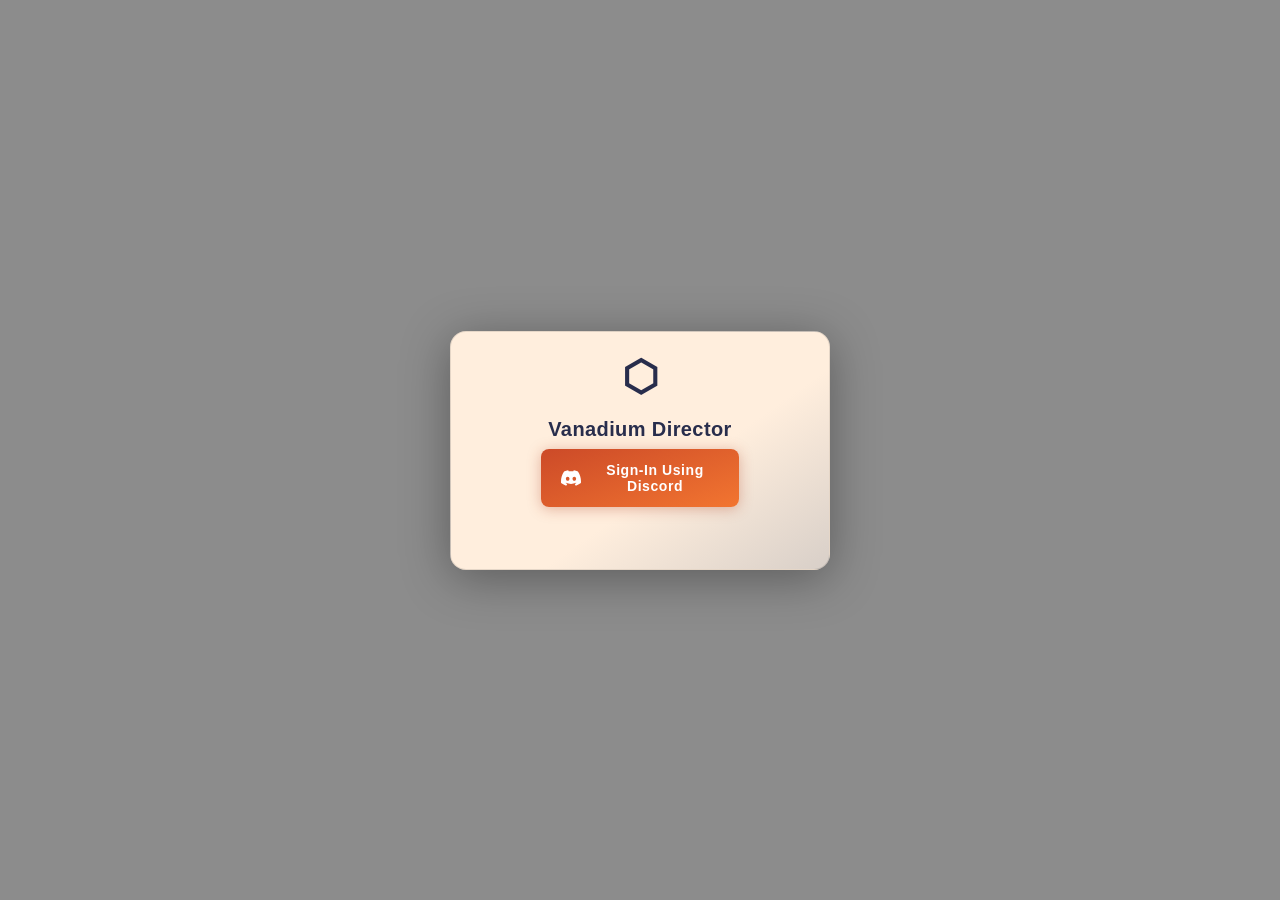
<file: RecNet/Frontend/Director/Authorize.html>
<!DOCTYPE html>
<html lang="en">
<head>
<meta charset="UTF-8">
<meta name="viewport" content="width=device-width, initial-scale=1.0">
<title>Vanadium Director</title>
<link rel="icon" type="image/svg+xml" href="data:image/svg+xml,<svg xmlns='http://www.w3.org/2000/svg' viewBox='0 0 100 100'><defs><linearGradient id='g' x1='0' y1='0' x2='0' y2='1'><stop offset='0%25' stop-color='%237c5cbf'/><stop offset='100%25' stop-color='%235b8dee'/></linearGradient></defs><text y='.9em' font-size='90' fill='url(%23g)'>⬡</text></svg>">
<style>
@import url('https://fonts.cdnfonts.com/css/futura-pt');

*, *::before, *::after { box-sizing: border-box; margin: 0; padding: 0; }

:root {
  --surface: rgba(255,238,215,0.88);
  --surface2: rgba(255,228,200,0.68);
  --border: rgba(0,0,0,0.12);
  --accent: #f26522;
  --accent2: #ff9a00;
  --text: #163573;
  --text-muted: #5a5a6a;
  --danger: #c0392b;
  --success: #27ae60;
  --discord: #5865f2;
  --discord-hover: #4752c4;
  --font: 'Futura PT', Futura, 'Century Gothic', 'Trebuchet MS', sans-serif;
  --radius: 8px;
  --radius-sm: 5px;
}

html, body {
  height: 100%;
  font-family: var(--font);
  font-size: 14px;
  font-weight: 700;
}

body {
  display: flex;
  align-items: center;
  justify-content: center;
  min-height: 100vh;
  background: linear-gradient(rgba(0,0,0,0.45), rgba(0,0,0,0.45)), url('https://i.imgur.com/Z0AXeTL.png') center/cover fixed;
  position: relative;
  overflow: hidden;
}

.auth-box {
  background: linear-gradient(145deg, #ffeedd 0%, #ffeedd 60%, #d8cfc8 100%);
  border: 1px solid rgba(0,0,0,0.1);
  border-radius: 16px;
  padding: 24px 90px;
  text-align: center;
  width: 380px;
  max-width: 92vw;
  box-shadow: 0 8px 48px rgba(0,0,0,0.35);
  position: relative;
  z-index: 1;
}

.logo {
  font-size: 42px;
  color: #282d4c;
  -webkit-text-fill-color: #282d4c;
  display: block;
  margin-bottom: 20px;
  line-height: 1;
}

.auth-box h1 {
  font-size: 20px;
  font-weight: 700;
  color: #282d4c;
  margin-bottom: 8px;
  letter-spacing: 0.02em;
}

.auth-box .subtitle {
  color: #5a5a6a;
  font-size: 13px;
  line-height: 1.6;
  margin-bottom: 36px;
  font-weight: 700;
}

.auth-box .subtitle strong {
  color: #282d4c;
  font-weight: 700;
}

.btn-discord {
  display: inline-flex;
  align-items: center;
  justify-content: center;
  gap: 10px;
  width: 100%;
  background: linear-gradient(160deg, #cc4a28 0%, #f27530 100%);
  border: none;
  border-radius: var(--radius);
  color: #fff;
  font-family: var(--font);
  font-size: 14px;
  font-weight: 700;
  padding: 13px 20px;
  cursor: pointer;
  text-decoration: none;
  transition: opacity 0.18s, transform 0.12s, box-shadow 0.18s;
  letter-spacing: 0.04em;
  box-shadow: 0 2px 14px rgba(176,62,34,0.35);
}

.btn-discord:hover {
  opacity: 0.88;
  transform: translateY(-1px);
  box-shadow: 0 4px 22px rgba(176,62,34,0.45);
}

.btn-discord:active { transform: translateY(0); }

.discord-icon {
  width: 20px;
  height: 20px;
  flex-shrink: 0;
}

.divider {
  display: flex;
  align-items: center;
  gap: 12px;
  margin: 24px 0;
  color: rgba(255,255,255,0.4);
  font-size: 11px;
  text-transform: uppercase;
  letter-spacing: 0.08em;
}

.divider::before, .divider::after {
  content: '';
  flex: 1;
  height: 1px;
  background: rgba(255,255,255,0.15);
}

.requirements {
  background: rgba(0,0,0,0.18);
  border: 1px solid rgba(255,255,255,0.12);
  border-radius: var(--radius);
  padding: 14px 16px;
  text-align: left;
}

.requirements .req-title {
  color: rgba(255,255,255,0.55);
  font-size: 11px;
  font-weight: 700;
  text-transform: uppercase;
  letter-spacing: 0.07em;
  margin-bottom: 8px;
}

.requirements ul {
  list-style: none;
  display: flex;
  flex-direction: column;
  gap: 5px;
}

.requirements ul li {
  color: rgba(255,255,255,0.7);
  font-size: 12px;
  display: flex;
  align-items: center;
  gap: 7px;
}

.requirements ul li::before {
  content: '';
  width: 5px;
  height: 5px;
  border-radius: 50%;
  background: var(--accent);
  flex-shrink: 0;
}

#status-msg {
  margin-top: 18px;
  min-height: 20px;
  font-size: 12px;
  color: #5a5a6a;
  transition: color 0.2s;
}

#status-msg.err { color: #e74c3c; }
#status-msg.ok { color: #4cd98a; }
#status-msg.loading { color: var(--accent2); }

.footer-note {
  margin-top: 28px;
  color: rgba(255,255,255,0.3);
  font-size: 11px;
}

@keyframes pulse {
  0%, 100% { opacity: 1; }
  50% { opacity: 0.4; }
}
.loading-dot {
  display: inline-block;
  animation: pulse 1.2s ease-in-out infinite;
}
</style>
</head>
<body>

<div class="auth-box">
  <span class="logo">⬡</span>
  <h1>Vanadium Director</h1>

  <a id="discord-btn" class="btn-discord" href="https://discord.com/oauth2/authorize?client_id=1512856861374812281&response_type=code&redirect_uri=https%3A%2F%2Freloxa.xyz%2FVanNet%2FDirector&scope=identify+guilds+guilds.members.read">
    <svg class="discord-icon" viewBox="0 -28.5 256 256" fill="currentColor" xmlns="http://www.w3.org/2000/svg">
      <path d="M216.856339,16.5966031 C200.285002,8.84328665 182.566144,3.2084988 164.041564,0 C161.766523,4.11318106 159.108624,9.64549908 157.276099,14.0464379 C137.583995,11.0849896 118.072967,11.0849896 98.7430163,14.0464379 C96.9108417,9.64549908 94.1925838,4.11318106 91.8971895,0 C73.3526068,3.2084988 55.6133949,8.86399117 39.0420583,16.6376612 C5.61752293,67.146514 -3.4433191,116.400813 1.08711069,164.955721 C23.2560196,181.510915 44.7403634,191.567697 65.8621325,198.148576 C71.0772151,190.971126 75.7283628,183.341335 79.7352139,175.300261 C72.104019,172.400575 64.7949724,168.822202 57.8887866,164.667963 C59.7209612,163.310589 61.5131304,161.891452 63.2445898,160.431257 C105.36741,180.133187 151.134928,180.133187 192.754523,160.431257 C194.506336,161.891452 196.298154,163.310589 198.110326,164.667963 C191.183787,168.842556 183.854737,172.420929 176.223542,175.320965 C180.230393,183.341335 184.861538,190.991831 190.096624,198.16893 C211.238746,191.588051 232.743023,181.531619 254.911949,164.955721 C260.227747,108.668201 245.831087,59.8662432 216.856339,16.5966031 Z M85.4738752,135.09489 C72.8290281,135.09489 62.4592217,123.290155 62.4592217,108.914901 C62.4592217,94.5396472 72.607595,82.7145587 85.4738752,82.7145587 C98.3405064,82.7145587 108.709962,94.5189427 108.488529,108.914901 C108.508531,123.290155 98.3405064,135.09489 85.4738752,135.09489 Z M170.525237,135.09489 C157.88039,135.09489 147.510584,123.290155 147.510584,108.914901 C147.510584,94.5396472 157.658606,82.7145587 170.525237,82.7145587 C183.391518,82.7145587 193.761324,94.5189427 193.539891,108.914901 C193.539891,123.290155 183.391518,135.09489 170.525237,135.09489 Z"/>
    </svg>
    Sign-In Using Discord
  </a>

  <div id="status-msg"></div>
</div>

<script>
(function () {
  const params = new URLSearchParams(window.location.search);
  const code = params.get("code");
  const error = params.get("error");
  const statusEl = document.getElementById("status-msg");
  const btn = document.getElementById("discord-btn");

  function setStatus(msg, cls) {
    statusEl.className = cls || "";
    statusEl.textContent = msg;
  }

  if (error) {
    setStatus("Authorization was cancelled or denied.", "err");
    return;
  }

  if (code) {
    btn.style.pointerEvents = "none";
    btn.style.opacity = "0.5";
    setStatus("Verifying authorization\u2026", "loading");

    fetch("/vannet/api/director/discord-callback", {
      method: "POST",
      headers: { "Content-Type": "application/json" },
      body: JSON.stringify({ code })
    })
      .then(r => r.json())
      .then(data => {
        if (data.success && data.token) {
          sessionStorage.setItem("director_token", data.token);
          sessionStorage.setItem("director_token_expiry", Date.now() + 30 * 60 * 1000);
          setStatus("Authorized! Redirecting\u2026", "ok");
          setTimeout(() => {
            window.location.href = "/vannet/Director/Panel";
          }, 600);
        } else {
          btn.style.pointerEvents = "";
          btn.style.opacity = "";
          setStatus(data.error || "You do not have the required role to access this panel.", "err");
        }
      })
      .catch(() => {
        btn.style.pointerEvents = "";
        btn.style.opacity = "";
        setStatus("Network error. Please try again.", "err");
      });
  }
})();
</script>

</body>
</html>
</file>
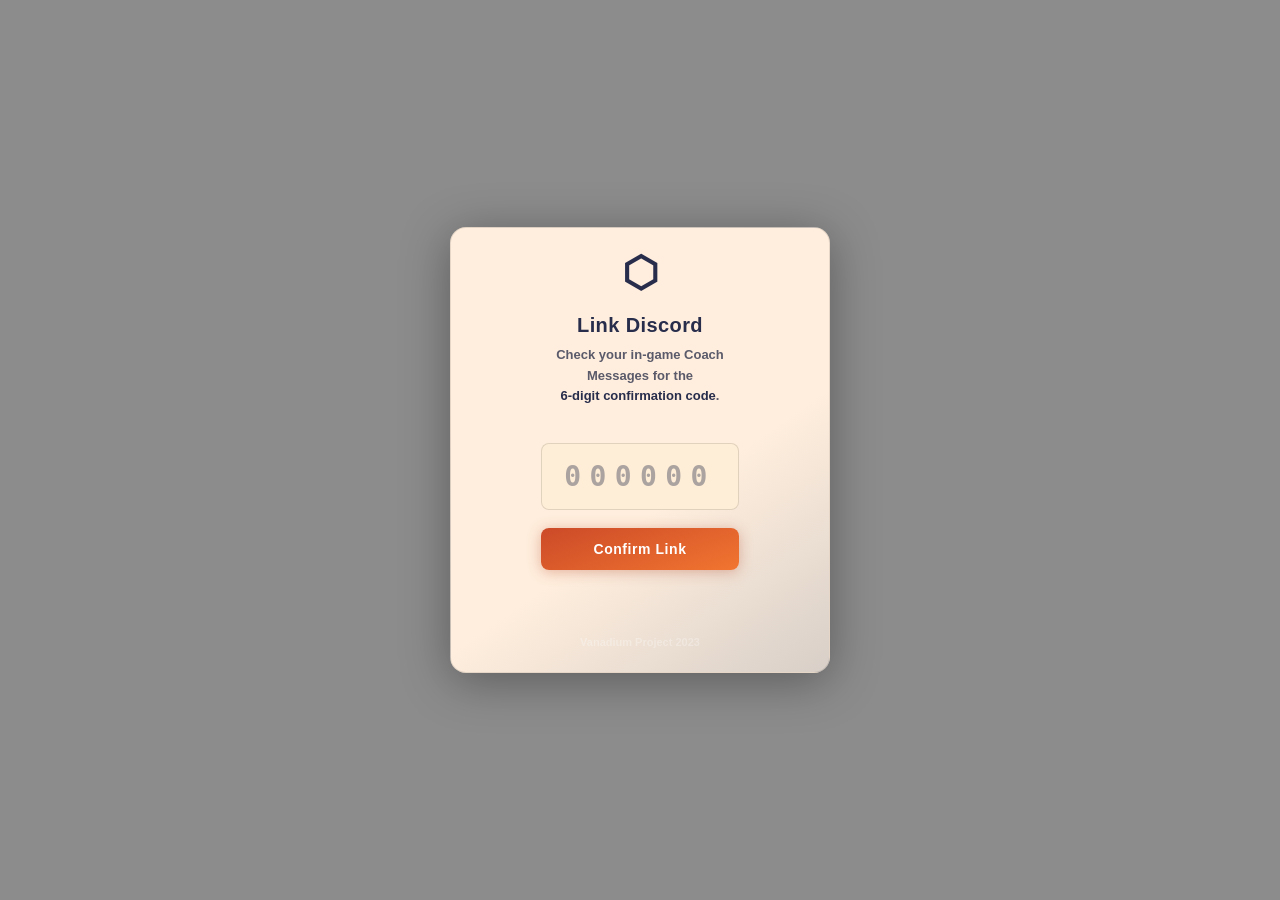
<file: RecNet/Frontend/Director/VerifyDiscord.html>
<!DOCTYPE html>
<html lang="en">
<head>
<meta charset="UTF-8">
<meta name="viewport" content="width=device-width, initial-scale=1.0">
<title>Link Discord · Vanadium</title>
<link rel="icon" type="image/svg+xml" href="data:image/svg+xml,<svg xmlns='http://www.w3.org/2000/svg' viewBox='0 0 100 100'><defs><linearGradient id='g' x1='0' y1='0' x2='0' y2='1'><stop offset='0%25' stop-color='%237c5cbf'/><stop offset='100%25' stop-color='%235b8dee'/></linearGradient></defs><text y='.9em' font-size='90' fill='url(%23g)'>⬡</text></svg>">
<style>
@import url('https://fonts.cdnfonts.com/css/futura-pt');

*, *::before, *::after { box-sizing: border-box; margin: 0; padding: 0; }

:root {
  --surface: rgba(255,238,215,0.88);
  --surface2: rgba(255,228,200,0.68);
  --border: rgba(0,0,0,0.12);
  --accent: #f26522;
  --accent2: #ff9a00;
  --text: #163573;
  --text-muted: #5a5a6a;
  --danger: #c0392b;
  --success: #27ae60;
  --discord: #5865f2;
  --discord-hover: #4752c4;
  --font: 'Futura PT', Futura, 'Century Gothic', 'Trebuchet MS', sans-serif;
  --radius: 8px;
  --radius-sm: 5px;
}

html, body {
  height: 100%;
  font-family: var(--font);
  font-size: 14px;
  font-weight: 700;
}

body {
  display: flex;
  align-items: center;
  justify-content: center;
  min-height: 100vh;
  background: linear-gradient(rgba(0,0,0,0.45), rgba(0,0,0,0.45)), url('https://i.imgur.com/Z0AXeTL.png') center/cover fixed;
  position: relative;
  overflow: hidden;
}

.auth-box {
  background: linear-gradient(145deg, #ffeedd 0%, #ffeedd 60%, #d8cfc8 100%);
  border: 1px solid rgba(0,0,0,0.1);
  border-radius: 16px;
  padding: 24px 90px;
  text-align: center;
  width: 380px;
  max-width: 92vw;
  box-shadow: 0 8px 48px rgba(0,0,0,0.35);
  position: relative;
  z-index: 1;
}

.logo {
  font-size: 42px;
  color: #282d4c;
  -webkit-text-fill-color: #282d4c;
  display: block;
  margin-bottom: 20px;
  line-height: 1;
}

.auth-box h1 {
  font-size: 20px;
  font-weight: 700;
  color: #282d4c;
  margin-bottom: 8px;
  letter-spacing: 0.02em;
}

.auth-box .subtitle {
  color: #5a5a6a;
  font-size: 13px;
  line-height: 1.6;
  margin-bottom: 36px;
  font-weight: 700;
}

.auth-box .subtitle strong {
  color: #282d4c;
  font-weight: 700;
}

.cta-btn {
  display: inline-flex;
  align-items: center;
  justify-content: center;
  gap: 10px;
  width: 100%;
  background: linear-gradient(160deg, #cc4a28 0%, #f27530 100%);
  border: none;
  border-radius: var(--radius);
  color: #fff;
  font-family: var(--font);
  font-size: 14px;
  font-weight: 700;
  padding: 13px 20px;
  cursor: pointer;
  text-decoration: none;
  transition: opacity 0.18s, transform 0.12s, box-shadow 0.18s;
  letter-spacing: 0.04em;
  box-shadow: 0 2px 14px rgba(176,62,34,0.35);
}

.cta-btn:hover {
  opacity: 0.88;
  transform: translateY(-1px);
  box-shadow: 0 4px 22px rgba(176,62,34,0.45);
}

.cta-btn:active { transform: translateY(0); }

#code-input {
  width: 100%; background: var(--surface); border: 1px solid var(--border); border-radius: var(--radius);
  color: var(--text); font-family: 'Consolas', ui-monospace, monospace; font-size: 28px; font-weight: 700;
  letter-spacing: 0.4em; text-align: center; padding: 16px 12px; margin-bottom: 18px; outline: none;
  transition: border-color 0.18s, box-shadow 0.18s;
}
#code-input::placeholder { color: var(--text-muted); letter-spacing: 0.3em; opacity: 0.5; }
#code-input:focus { border-color: var(--accent); box-shadow: 0 4px 22px rgba(176,62,34,0.45); }

.discord-icon {
  width: 20px;
  height: 20px;
  flex-shrink: 0;
}

.divider {
  display: flex;
  align-items: center;
  gap: 12px;
  margin: 24px 0;
  color: rgba(255,255,255,0.4);
  font-size: 11px;
  text-transform: uppercase;
  letter-spacing: 0.08em;
}

.divider::before, .divider::after {
  content: '';
  flex: 1;
  height: 1px;
  background: rgba(255,255,255,0.15);
}

.requirements {
  background: rgba(0,0,0,0.18);
  border: 1px solid rgba(255,255,255,0.12);
  border-radius: var(--radius);
  padding: 14px 16px;
  text-align: left;
}

.requirements .req-title {
  color: rgba(255,255,255,0.55);
  font-size: 11px;
  font-weight: 700;
  text-transform: uppercase;
  letter-spacing: 0.07em;
  margin-bottom: 8px;
}

.requirements ul {
  list-style: none;
  display: flex;
  flex-direction: column;
  gap: 5px;
}

.requirements ul li {
  color: rgba(255,255,255,0.7);
  font-size: 12px;
  display: flex;
  align-items: center;
  gap: 7px;
}

.requirements ul li::before {
  content: '';
  width: 5px;
  height: 5px;
  border-radius: 50%;
  background: var(--accent);
  flex-shrink: 0;
}

#status-msg {
  margin-top: 18px;
  min-height: 20px;
  font-size: 12px;
  color: #5a5a6a;
  transition: color 0.2s;
}

#status-msg.err { color: #e74c3c; }
#status-msg.ok { color: #4cd98a; }
#status-msg.loading { color: var(--accent2); }

.footer-note {
  margin-top: 28px;
  color: rgba(255,255,255,0.3);
  font-size: 11px;
}

@keyframes pulse {
  0%, 100% { opacity: 1; }
  50% { opacity: 0.4; }
}
.loading-dot {
  display: inline-block;
  animation: pulse 1.2s ease-in-out infinite;
}
</style>
</head>
<body>

<div class="auth-box">
  <span class="logo">⬡</span>
  <h1>Link Discord</h1>
  <p class="subtitle">Check your in-game Coach Messages for the<br><strong>6-digit confirmation code</strong>.</p>

  <div class="input-area">
    <div class="input-wrapper">
      <input type="text" id="code-input" placeholder="000000" maxlength="6" autocomplete="off" spellcheck="false" />
    </div>
    <button id="link-btn" class="cta-btn">Confirm Link</button>
  </div>

  <div id="status-msg"></div>
  <p class="footer-note">Vanadium Project 2023</p>
</div>

<script>
(function () {
  const input = document.getElementById("code-input");
  const btn = document.getElementById("link-btn");
  const statusEl = document.getElementById("status-msg");

  function setStatus(msg, cls) { statusEl.className = cls || ""; statusEl.textContent = msg; }

  input.addEventListener("input", () => {
    input.value = input.value.replace(/[^0-9]/g, "").slice(0, 6);
  });
  input.addEventListener("keydown", e => { if (e.key === "Enter") btn.click(); });

  btn.addEventListener("click", async () => {
    const pin = input.value.trim();
    if (pin.length !== 6) { setStatus("Enter the full 6-digit confirm code.", "err"); return; }
    btn.disabled = true;
    setStatus("Confirming…", "loading");
    try {
      const res = await fetch("/beta/verifydiscord/confirm", {
        method: "POST",
        headers: { "Content-Type": "application/json" },
        body: JSON.stringify({ pin })
      });
      const data = await res.json().catch(() => ({}));
      if (res.ok && data.success) {
        setStatus("Successfully linked your Discord! You can close this page.", "ok");
        input.disabled = true;
      } else {
        btn.disabled = false;
        setStatus(data.error || "That PIN is invalid or expired.", "err");
      }
    } catch {
      btn.disabled = false;
      setStatus("Network error. Please try again.", "err");
    }
  });
})();
</script>

</body>
</html>
</file>
